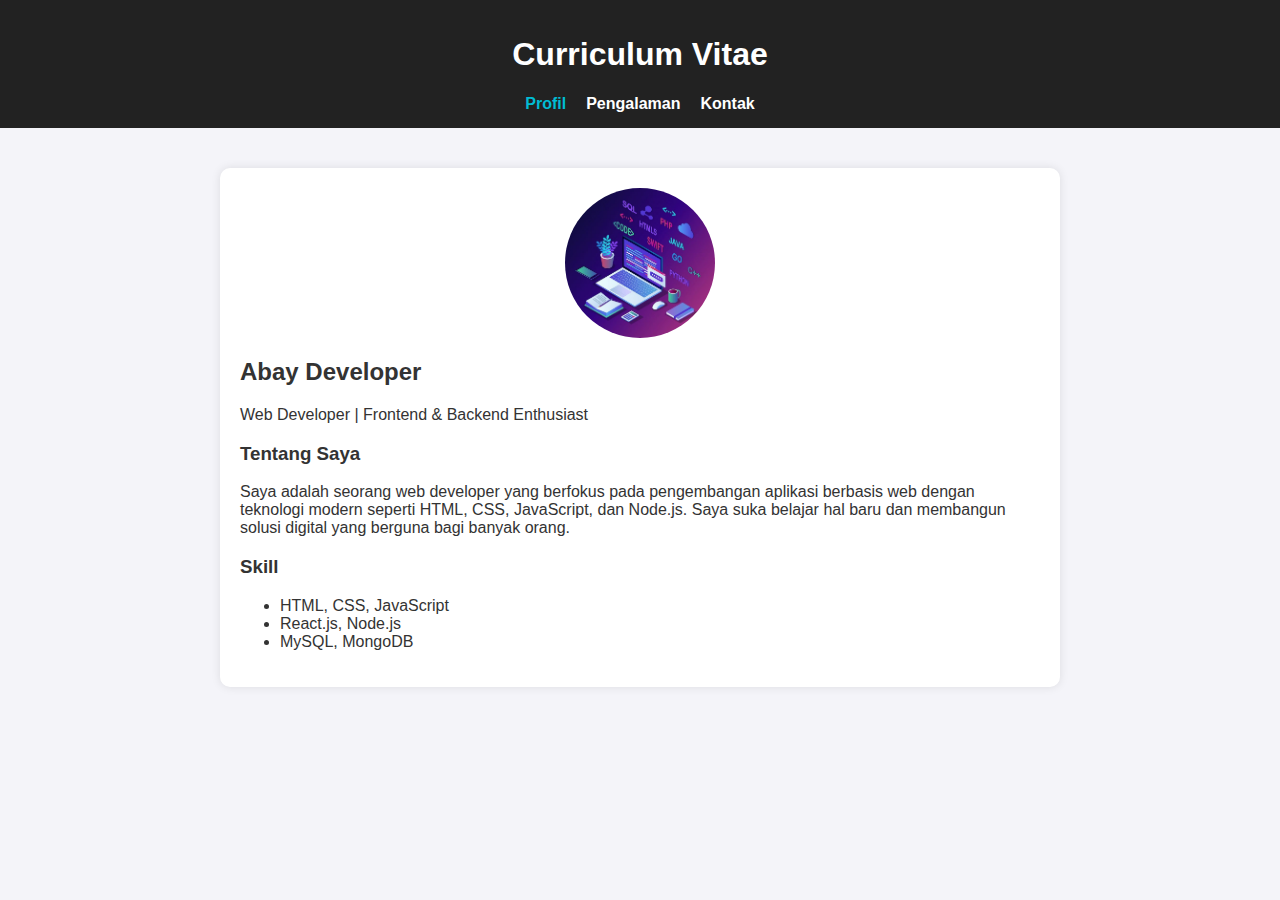
<file: index.html>
<!DOCTYPE html>
<html lang="id">
<head>
  <meta charset="UTF-8">
  <meta name="viewport" content="width=device-width, initial-scale=1.0">
  <title>CV - Profil</title>
  <link rel="stylesheet" href="/css/new.css">
</head>
<body>
  <header>
    <h1>Curriculum Vitae</h1>
    <nav>
      <ul>
        <li><a href="index.html" class="active">Profil</a></li>
        <li><a href="pengalaman.html">Pengalaman</a></li>
        <li><a href="kontak.html">Kontak</a></li>
      </ul>
    </nav>
  </header>

  <main>
    <section class="profil">
      <img src="gambar/pemrogaman web.jpeg" alt="Foto Profil" class="foto-profil">
      <h2>Abay Developer</h2>
      <p>Web Developer | Frontend & Backend Enthusiast</p>

      <h3>Tentang Saya</h3>
      <p>
        Saya adalah seorang web developer yang berfokus pada pengembangan aplikasi berbasis web dengan teknologi modern seperti HTML, CSS, JavaScript, dan Node.js. 
        Saya suka belajar hal baru dan membangun solusi digital yang berguna bagi banyak orang.
      </p>

      <h3>Skill</h3>
      <ul>
        <li>HTML, CSS, JavaScript</li>
        <li>React.js, Node.js</li>
        <li>MySQL, MongoDB</li>
      </ul>
    </section>
  </main>
</body>
</html>
</file>
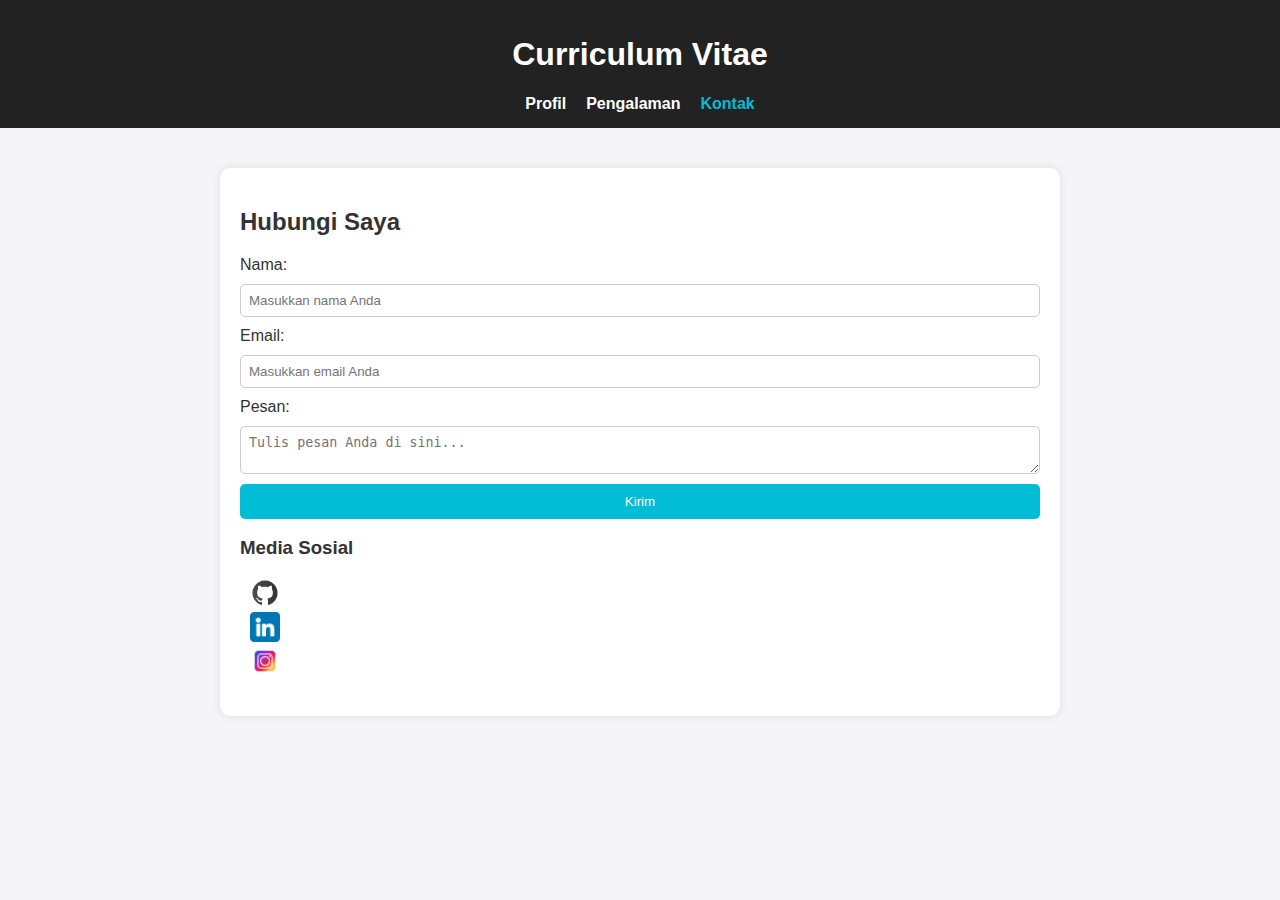
<file: kontak.html>
<!DOCTYPE html>
<html lang="id">
<head>
  <meta charset="UTF-8">
  <meta name="viewport" content="width=device-width, initial-scale=1.0">
  <title>CV - Kontak</title>
  <link rel="stylesheet" href="/css/new.css">
</head>
<body>
  <header>
    <h1>Curriculum Vitae</h1>
    <nav>
      <ul>
        <li><a href="index.html">Profil</a></li>
        <li><a href="pengalaman.html">Pengalaman</a></li>
        <li><a href="kontak.html" class="active">Kontak</a></li>
      </ul>
    </nav>
  </header>

  <main>
    <section class="kontak">
      <h2>Hubungi Saya</h2>
      <form>
        <label>Nama:</label>
        <input type="text" placeholder="Masukkan nama Anda" required>

        <label>Email:</label>
        <input type="email" placeholder="Masukkan email Anda" required>

        <label>Pesan:</label>
        <textarea placeholder="Tulis pesan Anda di sini..." required></textarea>

        <button type="submit">Kirim</button>
      </form>

      <h3>Media Sosial</h3>
      <div class="media">
      <ul>
        <li><a href="https://github.com/"><img src="icon/github.png" alt=""></a></li>
        <li><a href="https://linkedin.com/"><img src="icon/linkedin.png" alt=""></a></li>
        <li><a href="https://instagram.com/"><img src="icon/ig-removebg-preview.png" alt=""></a></li>
      </ul>
      </div>
    </section>
  </main>
</body>
</html>
</file>
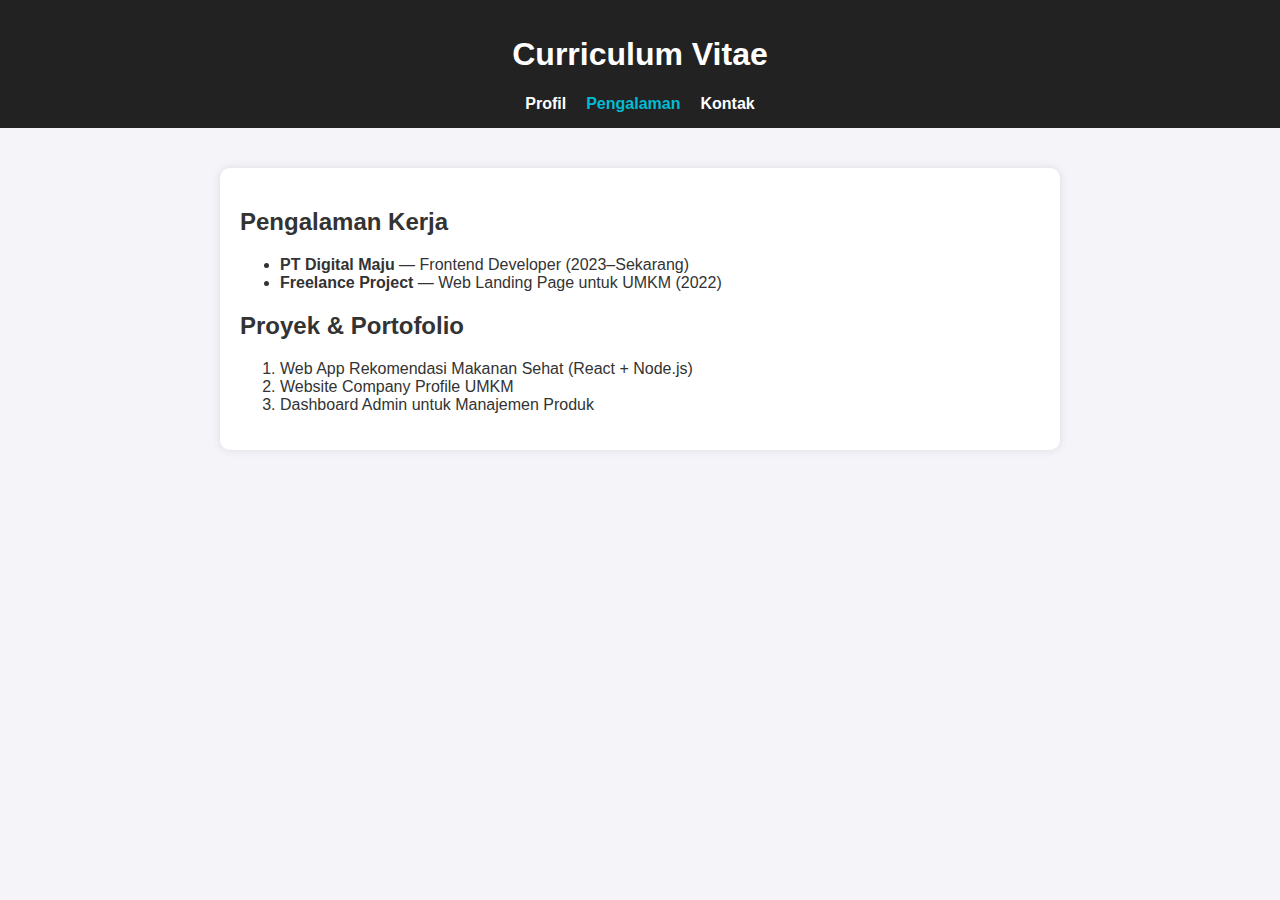
<file: pengalaman.html>
<!DOCTYPE html>
<html lang="id">
<head>
  <meta charset="UTF-8">
  <meta name="viewport" content="width=device-width, initial-scale=1.0">
  <title>CV - Pengalaman</title>
  <link rel="stylesheet" href="/css/new.css">
</head>
<body>
  <header>
    <h1>Curriculum Vitae</h1>
    <nav>
      <ul>
        <li><a href="index.html">Profil</a></li>
        <li><a href="pengalaman.html" class="active">Pengalaman</a></li>
        <li><a href="kontak.html">Kontak</a></li>
      </ul>
    </nav>
  </header>

  <main>
    <section class="pengalaman">
      <h2>Pengalaman Kerja</h2>
      <ul>
        <li><strong>PT Digital Maju</strong> — Frontend Developer (2023–Sekarang)</li>
        <li><strong>Freelance Project</strong> — Web Landing Page untuk UMKM (2022)</li>
      </ul>

      <h2>Proyek & Portofolio</h2>
      <ol>
        <li>Web App Rekomendasi Makanan Sehat (React + Node.js)</li>
        <li>Website Company Profile UMKM</li>
        <li>Dashboard Admin untuk Manajemen Produk</li>
      </ol>
    </section>
  </main>
</body>
</html>
</file>
<file: css/new.css>
body {
  font-family: Arial, sans-serif;
  margin: 0;
  background-color: #f4f4f9;
  color: #333;
}

header {
  background-color: #222;
  color: white;
  padding: 15px 0;
  text-align: center;
}

nav ul {
  list-style: none;
  padding: 0;
  margin: 10px 0 0;
  display: flex;
  justify-content: center;
  gap: 20px;
}

nav ul li a {
  color: white;
  text-decoration: none;
  font-weight: bold;
  transition: color 0.3s;
}

nav ul li a:hover,
nav ul li a.active {
  color: #00bcd4;
}

main {
  max-width: 800px;
  margin: 40px auto;
  padding: 20px;
  background: white;
  border-radius: 10px;
  box-shadow: 0 0 10px rgba(0,0,0,0.1);
}

img.foto-profil {
  width: 150px;
  border-radius: 50%;
  display: block;
  margin: 0 auto 20px;
}

form {
  display: flex;
  flex-direction: column;
  gap: 10px;
}

input, textarea {
  padding: 8px;
  border: 1px solid #ccc;
  border-radius: 5px;
}

button {
  padding: 10px;
  background-color: #00bcd4;
  border: none;
  color: white;
  border-radius: 5px;
  cursor: pointer;
}

button:hover {
  background-color: #0097a7;
}

.media ul li {
    list-style: none;
    margin-left: -30px;
}
a img {
    width: 30px;
    height: 30px;

}
</file>
